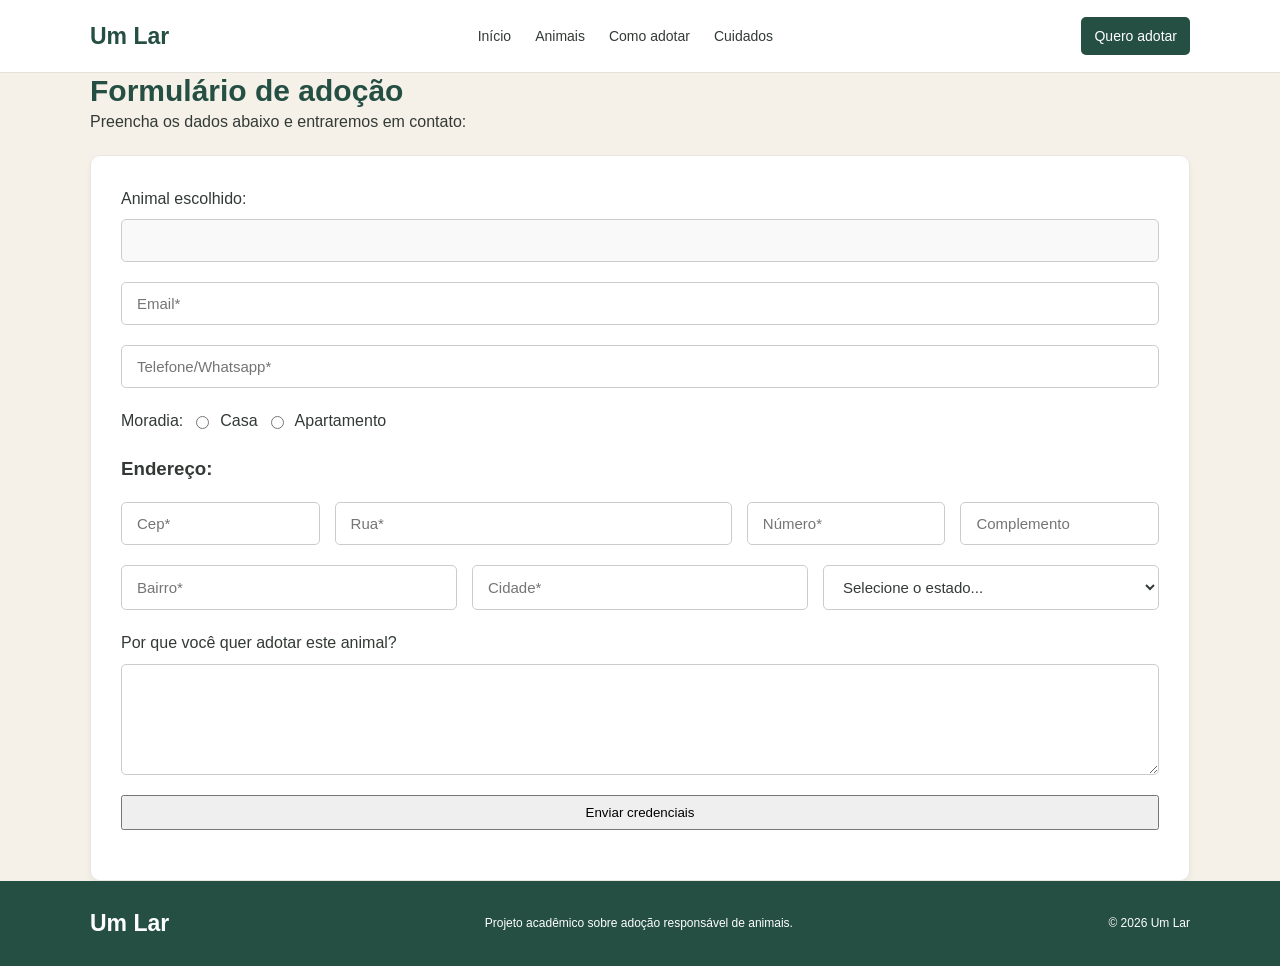
<file: pages/formulario.html>
<!DOCTYPE html>
<html lang="en">
<head>
    <link rel="icon" type="image/svg+xml" href="../src/images/favicon.svg"><meta charset="UTF-8">
    <meta name="viewport" content="width=device-width, initial-scale=1.0">
    <title>Document</title>
    <link rel="stylesheet" href="../src/css/style.css">
</head>
<body>
     <header class="cabecalho">
    <div class="container cabecalho-conteudo">
      <a class="logo" href="../index.html">Um Lar</a>
      <nav aria-label="Navegação principal">
        <a href="../index.html">Início</a>
        <a href="animais.html">Animais</a>
        <a href="adocao.html">Como adotar</a>
        <a href="cuidados.html">Cuidados</a>
      </nav>
      <a class="botao botao-pequeno" href="formulario.html">Quero adotar</a>
    </div>
  </header>
  <main>
    <section class="formulario">
        <div class="container">
            <h2>Formulário de adoção</h2>
            <p>Preencha os dados abaixo e entraremos em contato:</p>

            <form id="form-adocao" onsubmit="enviar(event)">
                    <p> Animal escolhido: 
                        <input type="text" id="campoAnimal" name="animal_escolhido" readonly> </p>
                    <p> 
                        <input type="email" placeholder="Email*" id="campoEmail" name="email" size="50" required> </p> 
                    <p> 
                        <input type="tel" placeholder="Telefone/Whatsapp*" id="campoTelefone" name="telefone" required> </p>

                    <p> Moradia: 
                        <input type="radio" id="moradia_casa" name="tipo_moradia" value="Casa" required> 
                        <label for="moradia_casa">Casa</label>
                        <input type="radio" id="moradia_apartamento" name="tipo_moradia" value="Apartamento" required>
                        <label for="moradia_apartamento">Apartamento</label> </p>

                    <h3> Endereço: </h3>
                    <p> 
                        <input type="text" id="cep" name="cep" placeholder="Cep*" maxlength="9" required> 
                        <input type="text" id="rua" name="rua" placeholder="Rua*" required>  
                        <input type="text" id="numero" name="numero" placeholder="Número*" required> 
                        <input type="text" id="complemento" name="complemento" placeholder="Complemento"> 
                    </p>
                <p> <input type="text" id="bairro" placeholder="Bairro*" required>
                    <input type="text" id="cidade" placeholder="Cidade*" required>
                    <select id="estado" name="Estado" required>
                        <option value="">Selecione o estado...</option>
                        <option value="AC">Acre</option>
                        <option value="AL">Alagoas</option>
                        <option value="AP">Amapá</option>
                        <option value="AM">Amazonas</option>
                        <option value="BA">Bahia</option>
                        <option value="CE">Ceará</option>
                        <option value="DF">Distrito Federal</option>
                        <option value="ES">Espírito Santo</option>
                        <option value="GO">Goiás</option>
                        <option value="MA">Maranhão</option>
                        <option value="MT">Mato Grosso</option>
                        <option value="MS">Mato Grosso do Sul</option>
                        <option value="MG">Minas Gerais</option>
                        <option value="PA">Pará</option>
                        <option value="PB">Paraíba</option>
                        <option value="PR">Paraná</option>
                        <option value="PE">Pernambuco</option>
                        <option value="PI">Piauí</option>
                        <option value="RJ">Rio de Janeiro</option>
                        <option value="RN">Rio Grande do Norte</option>
                        <option value="RS">Rio Grande do Sul</option>
                        <option value="RO">Rondônia</option>
                        <option value="RR">Roraima</option>
                        <option value="SC">Santa Catarina</option>
                        <option value="SP">São Paulo</option>
                        <option value="SE">Sergipe</option>
                        <option value="TO">Tocantins</option>
                        
                    </select> </p>    

                <p>Por que você quer adotar este animal?<textarea rows="5" cols="50"></textarea></p>
                <p> <input type="submit" class="botao-pequeno" value="Enviar credenciais" onclick="enviar()"> </p>



                <script>
                    const parametros = new URLSearchParams(window.location.search);
                    const animalEscolhido = parametros.get('animal');
                    const meuCampo = document.getElementById('campoAnimal');

                    if (animalEscolhido != null){

                        meuCampo.value = animalEscolhido;
                    }

                        const campoCep = document.getElementById('cep');
                        const campoRua = document.getElementById('rua');
                        const campoBairro = document.getElementById('bairro');
                        const campoCidade = document.getElementById('cidade');
                        const campoEstado = document.getElementById('estado');

                        campoCep.addEventListener('focusout', function() {
                            const cepDigitado = campoCep.value;

                            if(cepDigitado === "") {
                                campoRua.value = "";
                                campoBairro.value = "";
                                campoCidade.value = "";
                                campoEstado.value = "";

                            } else {
                            const linkDaApi = 'https://viacep.com.br/ws/' + cepDigitado + '/json/';
                            fetch(linkDaApi)
                            .then(function(resposta){
                                return resposta.json();
                            })
                            .then(function(dados) {
                                campoRua.value = dados.logradouro;
                                campoBairro.value = dados.bairro;
                                campoCidade.value = dados.localidade;
                                campoEstado.value = dados.uf;

                            });
                          }
                        });

                        function enviar(event) {
                            event.preventDefault();
                            alert("Formulário enviado com sucesso! A equipe de Um lar entrará em contato em breve.");
                            document.getElementById('form-adocao').reset();
                        }


                </script>

            </form>
        </div>
        
    </section>


  </main>






   <footer class="rodape">
    <div class="container rodape-conteudo">
      <a class="logo logo-claro" href="../index.html">Um Lar</a>
      <p>Projeto acadêmico sobre adoção responsável de animais.</p>
      <span>© 2026 Um Lar</span>
    </div>
  </footer>

</body>
</html>
</file>
<file: src/css/style.css>
/* Cores e fontes usadas no site */
:root {
  --verde-escuro: #254f43;
  --verde-suave: #789b83;
  --creme: #f5f1e8;
  --laranja: #e99a58;
  --grafite: #333a36;
  --branco: #ffffff;
}

/* Regras gerais */
* {
  box-sizing: border-box;
}

body {
  margin: 0;
  background: var(--creme);
  color: var(--grafite);
  font-family: Arial, sans-serif;
  line-height: 1.6;
}

a {
  color: inherit;
  text-decoration: none;
}

.container {
  width: 90%;
  max-width: 1100px;
  margin: 0 auto;
}

/* Cabeçalho e navegação */
.cabecalho {
  background: var(--branco);
  border-bottom: 1px solid #e5e2da;
}

.cabecalho-conteudo {
  min-height: 72px;
  display: flex;
  align-items: center;
  justify-content: space-between;
  gap: 20px;
}

.logo {
  color: var(--verde-escuro);
  font-size: 23px;
  font-weight: bold;
}

nav {
  display: flex;
  gap: 24px;
}

nav a {
  font-size: 14px;
}

nav a:hover,
.link:hover {
  color: var(--verde-suave);
}

.botao {
  display: inline-block;
  padding: 11px 18px;
  background: var(--verde-escuro);
  color: var(--branco);
  border-radius: 5px;
  font-size: 14px;
}

.botao:hover {
  background: #193c32;
}

.botao-pequeno {
  padding: 8px 13px;
}

/* Apresentação principal */
.apresentacao {
  display: grid;
  grid-template-columns: 1fr 1fr;
  align-items: center;
  gap: 45px;
  padding-top: 55px;
  padding-bottom: 60px;
}

.etiqueta {
  color: var(--verde-suave);
  font-size: 12px;
  font-weight: bold;
  letter-spacing: 1px;
}

h1,
h2,
h3,
p {
  margin-top: 0;
}

h1,
h2 {
  color: var(--verde-escuro);
  line-height: 1.2;
}

h1 {
  max-width: 500px;
  margin-bottom: 18px;
  font-size: 42px;
}

.apresentacao-texto > p:not(.etiqueta) {
  max-width: 460px;
  margin-bottom: 24px;
}

.foto-principal {
  display: block;
  width: 100%;
  height: 350px;
  object-fit: cover;
  border-radius: 10px;
}

/* Cartões dos animais */
.secao {
  padding: 55px 0;
}

.animais {
  background: var(--branco);
}

.titulo-secao {
  display: flex;
  align-items: end;
  justify-content: space-between;
  margin-bottom: 25px;
}

h2 {
  margin-bottom: 0;
  font-size: 30px;
}

.link {
  color: var(--verde-escuro);
  font-weight: bold;
  font-size: 14px;
}

.lista-animais {
  display: grid;
  grid-template-columns: repeat(3, 1fr);
  gap: 22px;
}

.cartao-animal {
  display: block;
  overflow: hidden;
  border: 1px solid #e8e7e1;
  border-radius: 7px;
  background: var(--branco);
  transition: transform 0.2s ease, box-shadow 0.2s ease;
}

.cartao-animal:hover {
  transform: translateY(-2px);
  box-shadow: 0 8px 18px rgba(37, 79, 67, 0.12);
}

.cartao-animal img {
  display: block;
  width: 100%;
  height: 220px;
  object-fit: cover;
}

.cartao-texto {
  padding: 14px 16px;
}

.cartao-texto h3 {
  margin-bottom: 4px;
  color: var(--verde-escuro);
  font-size: 19px;
}

.cartao-texto p,
.observacao {
  margin-bottom: 0;
  color: #687069;
  font-size: 13px;
}

.observacao {
  margin-top: 15px;
  text-align: right;
  font-size: 11px;
}

/* Etapas da adoção */
.adocao-conteudo {
  display: grid;
  grid-template-columns: 1fr 1.2fr;
  column-gap: 55px;
  row-gap: 22px;
  align-items: start;
}

.adocao-conteudo > div > p:not(.etiqueta) {
  max-width: 390px;
  margin-top: 15px;
}

.etapas {
  margin: 0;
  padding-left: 24px;
}

.etapas li {
  padding: 0 0 14px 5px;
}

.etapas li::marker {
  color: var(--laranja);
  font-weight: bold;
}

.etapas strong,
.etapas span {
  display: block;
}

.etapas strong {
  color: var(--verde-escuro);
}

.etapas span {
  font-size: 14px;
}

.adocao-conteudo > .link {
  grid-column: 2;
}

/* Chamada e rodapé */
.chamada {
  padding: 35px 0;
  background: var(--verde-suave);
}

.chamada-conteudo {
  display: flex;
  align-items: center;
  justify-content: space-between;
  gap: 20px;
}

.chamada .etiqueta,
.chamada h2 {
  color: var(--branco);
}

.chamada h2 {
  font-size: 28px;
}

.botao-claro {
  background: var(--branco);
  color: var(--verde-escuro);
}

.botao-claro:hover {
  background: var(--creme);
}

.rodape {
  padding: 24px 0;
  background: var(--verde-escuro);
  color: var(--branco);
}

.rodape-conteudo {
  display: flex;
  align-items: center;
  justify-content: space-between;
  gap: 20px;
}

.logo-claro {
  color: var(--branco);
}

.rodape p,
.rodape span {
  margin: 0;
  font-size: 12px;
}

/* Ajustes para telas pequenas */
@media (max-width: 700px) {
  .cabecalho-conteudo {
    padding: 14px 0;
    flex-wrap: wrap;
  }

  nav {
    order: 3;
    width: 100%;
    justify-content: space-between;
    gap: 10px;
  }

  nav a {
    font-size: 12px;
  }

  .apresentacao {
    grid-template-columns: 1fr;
    gap: 25px;
    padding-top: 40px;
  }

  h1 {
    font-size: 35px;
  }

  .foto-principal {
    height: 270px;
  }

  .lista-animais {
    grid-template-columns: 1fr;
  }

  .cartao-animal img {
    height: 250px;
  }

  .adocao-conteudo {
    grid-template-columns: 1fr;
    gap: 22px;
  }

  .adocao-conteudo > .link {
    grid-column: 1;
  }

  .chamada-conteudo,
  .rodape-conteudo {
    align-items: flex-start;
    flex-direction: column;
  }
}


/*Css do formulario */

#form-adocao {
  background: var(--branco);
  padding: 30px;
  border-radius: 10px;
  border: 1px solid #e8e7e1;
  box-shadow: 0 4px 6px rgba(0,0,0,0.05);
  margin-top: 20px;
}

#form-adocao p {
  margin-bottom: 20px;
  display: flex;
  flex-direction: column;
  gap: 8px;
}

#form-adocao p:has(input[type="radio"]) {
    flex-direction: row;
    align-items: center;
    flex-wrap: wrap; 
}

#form-adocao input[type="text"],
#form-adocao input[type="email"],
#form-adocao input[type="tel"],
#form-adocao select,
#form-adocao textarea {
  width: 100%;
  padding: 12px 15px;
  border: 1px solid #ccc;
  border-radius: 5px;
  font-family: inherit; 
  font-size: 15px;
  color: var(--grafite);
  background-color: var(--branco);
  transition: border-color 0.3s ease; 
}

#form-adocao input[type="text"]:focus,
#form-adocao input[type="email"]:focus,
#form-adocao input[type="tel"]:focus,
#form-adocao select:focus,
#form-adocao textarea:focus {
  outline: none;
  border-color: var(--verde-suave);
  box-shadow: 0 0 0 2px rgba(120, 155, 131, 0.2);
}

#form-adocao textarea {
  resize: vertical;
  min-height: 100px;
}

#form-adocao input[readonly] {
  background-color: #f9f9f9;
  color: #777;
  cursor: not-allowed;
}

#form-adocao p:has(#cep) {
    display: grid;
    grid-template-columns: 1fr 2fr 1fr 1fr;
    gap: 15px;
}

#form-adocao p:has(#bairro) {
    display: grid;
    grid-template-columns: 1fr 1fr 1fr;
    gap: 15px;
}

@media (max-width: 700px) {
  #form-adocao {
    padding: 20px;
  }
  
  #form-adocao p:has(#cep),
  #form-adocao p:has(#bairro) {
      grid-template-columns: 1fr; 
  }
}

/* Conteúdo das páginas de adoção e cuidados */
.etapas-adocao {
  margin-top: 25px;
  max-width: 750px;
}

.lista-cuidados {
  margin: 0;
  padding-left: 22px;
}

.lista-cuidados li {
  margin-bottom: 12px;
}

.lista-cuidados li::marker {
  color: var(--verde-suave);
}

.grade-cuidados {
  display: grid;
  grid-template-columns: repeat(3, 1fr);
  gap: 18px;
  margin-top: 25px;
}

.item-cuidado {
  padding: 20px;
  background: var(--branco);
  border: 1px solid #e8e7e1;
  border-radius: 7px;
}

.item-cuidado h3 {
  margin-bottom: 8px;
  color: var(--verde-escuro);
}

.item-cuidado p {
  margin: 0;
  font-size: 14px;
}

@media (max-width: 700px) {
  .grade-cuidados {
    grid-template-columns: 1fr;
  }
}
</file>
